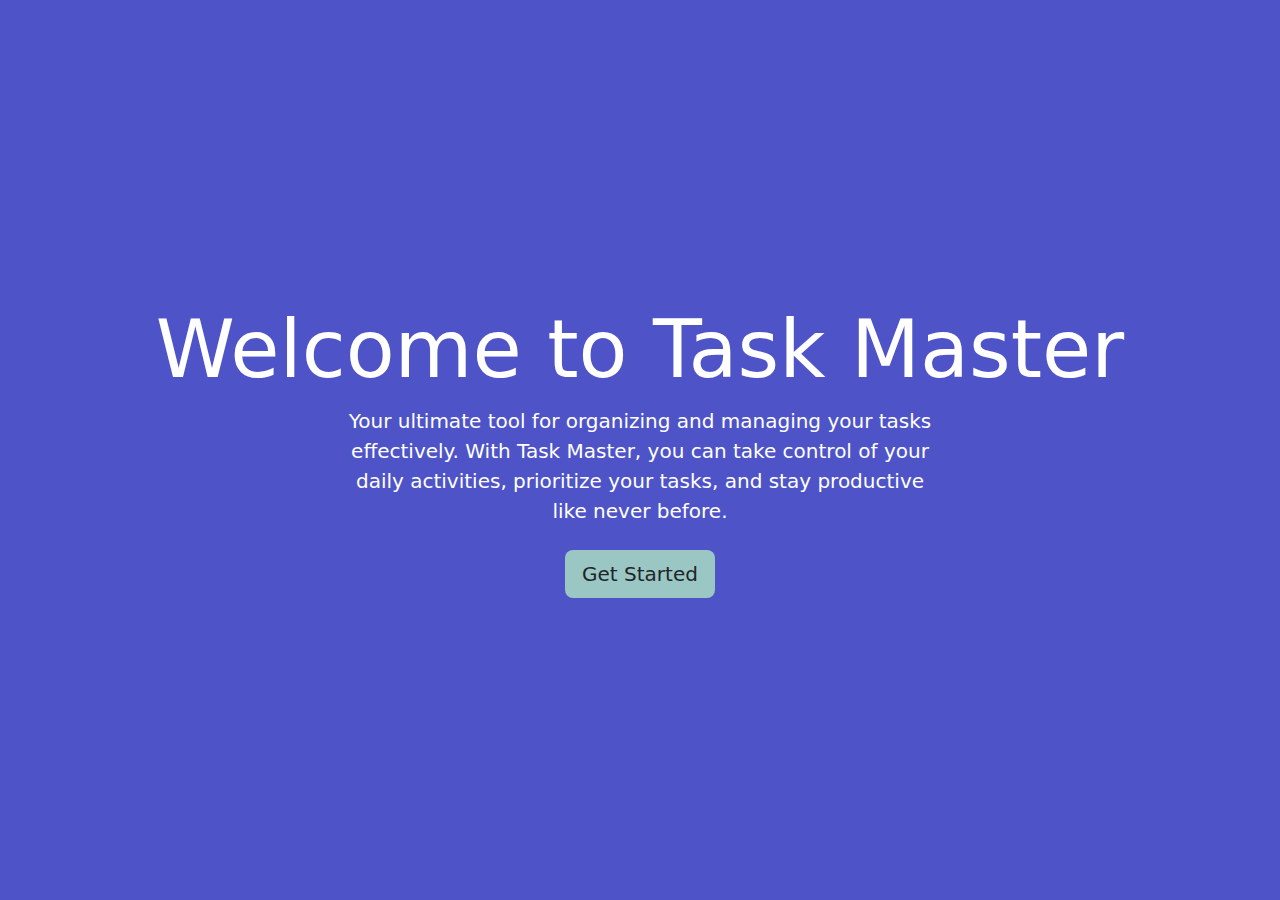
<file: task master v1.0/index.html>
<!DOCTYPE html>
<html lang="en">
<head>
    <meta charset="UTF-8">
    <meta name="viewport" content="width=device-width, initial-scale=1.0">
    <title>Task Master</title>
    <link rel="stylesheet" href="intro.css">
    <link rel="stylesheet" href="https://cdn.jsdelivr.net/npm/bootstrap@5.1.3/dist/css/bootstrap.min.css" integrity="<KEY>" crossorigin="anonymous">
</head>
<body>
<div class="area d-flex flex-column justify-content-center align-items-center" style="z-index: 1000;">
    <div class="text-center">
        <h1 class="text-white display-1">Welcome to Task Master</h1>
        <p class="text-white mb-4 ">Your ultimate tool for organizing and managing your tasks effectively. With Task Master, you can take control of your daily activities, prioritize your tasks, and stay productive like never before.  </p>
        
        <button class="btn  btn-lg get-started-btn" style="background-color: rgb(154, 199, 195);" onclick="redirectToMainPage()">Get Started</button>
    </div>
    <ul class="circles">
        <li></li>
        <li></li>
        <li></li>
        <li></li>
        <li></li>
        <li></li>
        <li></li>
        <li></li>
        <li></li>
        <li></li>
    </ul>
</div>

<script src="https://cdn.jsdelivr.net/npm/bootstrap@5.1.3/dist/js/bootstrap.bundle.min.js" integrity="<KEY>" crossorigin="anonymous"></script>
<script>
    function redirectToMainPage() {
        window.location.href = "main.html";
    }
</script>
</body>
</html>
</file>
<file: task master v1.0/intro.css>
body {
     
    margin: 0;
    padding: 0;
    display: flex;
    justify-content: center;
    align-items: center;
    height: 100vh;
    font-family: 'Exo', sans-serif;
     
}

.intro-container {
    text-align: center;
}

.get-started-btn {
    padding: 10px 20px;
    font-size: 18px;
    background-color: #2f1b41;
    color: white;
    border: none;
    border-radius: 5px;
    cursor: pointer;
    transition: all 0.3s ease;
    z-index: 999;  
    position: relative;
}


.get-started-btn:hover {
    background-color: #808181;
    transform: scale(1.05);
}

.get-started-btn:active {
    transform: scale(0.9);
}

@import url('https://fonts.googleapis.com/css?family=Exo:400,700');

*{
    margin: 0px;
    padding: 0px;
}

 


.context {
    width: 100%;
    position: absolute;
    top:50vh;
    
}

.context h1{
    text-align: center;
    color: #fff;
    font-size: 50px;
}


.area{
    background: #4e54c8;  
    background: -webkit-linear-gradient(to left, #8f94fb, #4e54c8);  
    width: 100%;
    height:100vh;
    
   
}

.circles{
    position: absolute;
    top: 0;
    left: 0;
    width: 100%;
    height: 100%;
    overflow: hidden;
}

.circles li{
    position: absolute;
    display: block;
    list-style: none;
    width: 20px;
    height: 20px;
    background: rgba(255, 255, 255, 0.2);
    animation: animate 25s linear infinite;
    bottom: -150px;
    
}

.circles li:nth-child(1){
    left: 25%;
    width: 80px;
    height: 80px;
    animation-delay: 0s;
}


.circles li:nth-child(2){
    left: 10%;
    width: 20px;
    height: 20px;
    animation-delay: 2s;
    animation-duration: 12s;
}

.circles li:nth-child(3){
    left: 70%;
    width: 20px;
    height: 20px;
    animation-delay: 4s;
}

.circles li:nth-child(4){
    left: 40%;
    width: 60px;
    height: 60px;
    animation-delay: 0s;
    animation-duration: 18s;
}

.circles li:nth-child(5){
    left: 65%;
    width: 20px;
    height: 20px;
    animation-delay: 0s;
}

.circles li:nth-child(6){
    left: 75%;
    width: 110px;
    height: 110px;
    animation-delay: 3s;
}

.circles li:nth-child(7){
    left: 35%;
    width: 150px;
    height: 150px;
    animation-delay: 7s;
}

.circles li:nth-child(8){
    left: 50%;
    width: 25px;
    height: 25px;
    animation-delay: 15s;
    animation-duration: 45s;
}

.circles li:nth-child(9){
    left: 20%;
    width: 15px;
    height: 15px;
    animation-delay: 2s;
    animation-duration: 35s;
}

.circles li:nth-child(10){
    left: 85%;
    width: 150px;
    height: 150px;
    animation-delay: 0s;
    animation-duration: 11s;
}



@keyframes animate {

    0%{
        transform: translateY(0) rotate(0deg);
        opacity: 1;
        border-radius: 0;
    }

    100%{
        transform: translateY(-1000px) rotate(720deg);
        opacity: 0;
        border-radius: 50%;
    }

}


 .circles li:nth-child(11){
    left: 60%;
    width: 100px;
    height: 100px;
    animation-delay: 0s;
    animation-duration: 10s;}
    
   .circles li:nth-child(12){
    left: 90%;
    width: 100px;
    height: 100px;
    animation-delay: 0s;
    animation-duration: 10s;}
    
   .circles li:nth-child(13){
    left: 30%;
    width: 100px;
    height: 100px;
    animation-delay: 0s;
    animation-duration: 10s;}
    
   .circles li:nth-child(14){
    left: 50%;
    width: 100px;
    height: 100px;
    animation-delay: 0s;
    animation-duration: 10s;}
    
   .circles li:nth-child(15){
    left: 70%;
    width: 100px;
    height: 100px;
    animation-delay: 0s;
    animation-duration: 10s;}
    
   .circles li:nth-child(16){
    left: 10%;
    width: 100px;
    height: 100px;
    animation-delay: 0s;
    animation-duration: 10s;}
    
   



.area {
    position: relative;
    text-align: center;
    padding: 20px;
}

.area p {
    font-size: 20px;
   text-indent: 0;
    max-width: 600px;
    margin: 0 auto 20px;
}
</file>
